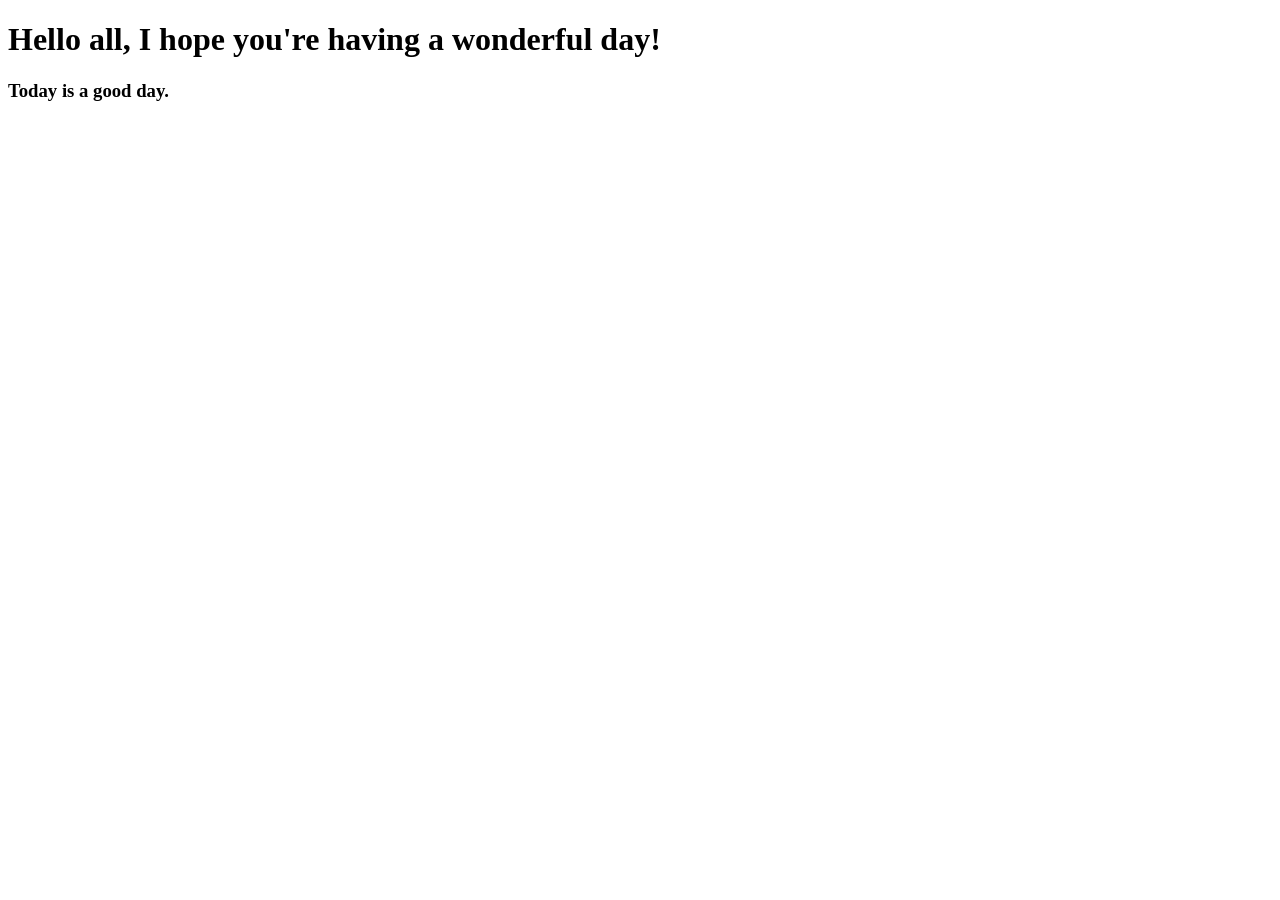
<file: index.html>
<!DOCTYPE html>
<html lang="en">
<head>
    <meta charset="UTF-8">
    <meta http-equiv="X-UA-Compatible" content="IE=edge">
    <meta name="viewport" content="width=device-width, initial-scale=1.0">
    <title>Hello, my name is Lisa Harrell</title>
</head>
<body>
  <H1>Hello all, I hope you're having a wonderful day!</H1>
  <H3>Today is a good day.</H3>  
</body>
</html>
</file>
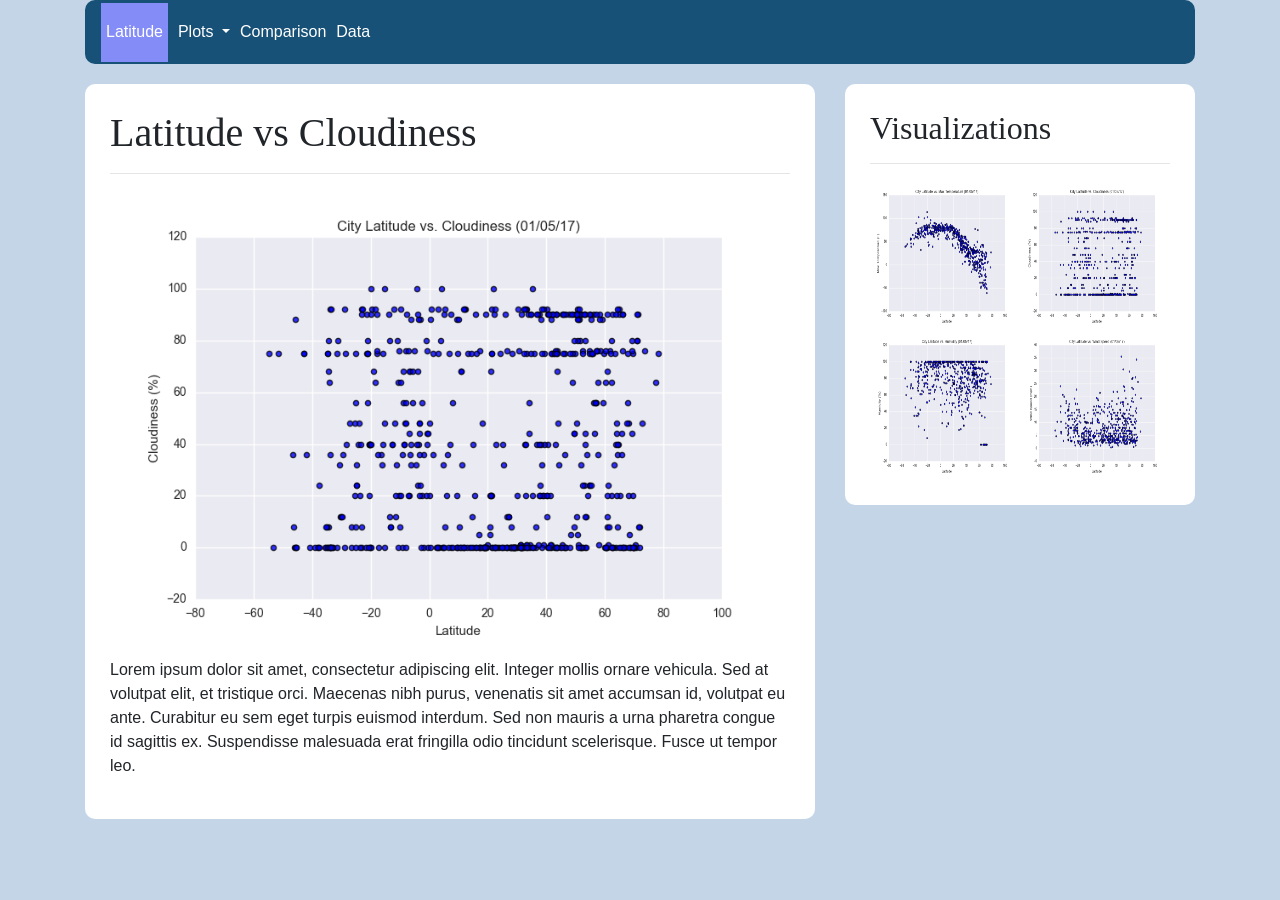
<file: cloudiness.html>
<!DOCTYPE html>
<html lang='en-us'>
    <head>
        <meta charset='UTF-8'>
        <title>Cloudiness</title>
        <link rel="stylesheet" href="https://stackpath.bootstrapcdn.com/bootstrap/4.3.1/css/bootstrap.min.css" integrity="sha384-ggOyR0iXCbMQv3Xipma34MD+dH/1fQ784/j6cY/iJTQUOhcWr7x9JvoRxT2MZw1T" crossorigin="anonymous">
        <link rel="stylesheet" href="landing_style.css">
    </head>

    <body>

        <div class='container'>

            <div class="navbar">
                <div class="navbar-inner">
                    <a class="brand" href="index.html">Latitude</a>
                  <ul class="nav">
                    
                    <ul class="nav">
                        <!-- <li id='menu-1'><a href="index.html">Home</a></li> -->
                        <li id='menu-2' class="dropdown">
                          <a href="#" class="dropdown-toggle" data-toggle="dropdown">
                            Plots
                            <b class="caret"></b>
                          </a>
                          <ul class="dropdown-menu">
                            <li><a href="temperature.html">VS Temperature</a></li>
                            <li><a href="humidity.html">VS Humidity</a></li>
                            <li><a class="active" href="cloudiness.html">VS Cloudiness</a></li>
                            <li><a href="wind_speed.html">VS Wind Speed</a></li>
                          </ul>
                        </li>
                    </ul>
                    
                    <li id='menu-3'><a href='comparisons.html'>Comparison</a></li>
                    <li id='menu-4'><a href="data.html">Data</a></li>
                  </ul>
                </div>
            </div>


            <!-- <div class='row'>
                <div class='col-md-12'>
                    <h1>Latitude vs Cloudiness</h1>
                </div>
            </div>
            <div class='row'>
                <div class='col-md-12'>
                    <section class='plot'>
                        <img src='Resources/visualizations/Fig3.png' alt='Latitude vs Cloudiness'>
                        <p>Lorem ipsum dolor sit amet, consectetur adipiscing elit. Donec in sapien sodales, elementum nibh sed, condimentum libero. Aenean felis neque, mollis vitae bibendum eu, egestas sed neque. Curabitur nulla sem, tempus sed vulputate quis, maximus et magna. Aenean lobortis pellentesque ante ac feugiat. Vestibulum eget justo pharetra, congue augue sit amet, aliquet magna. Nunc ultricies purus suscipit, varius odio vel, efficitur nisi. Ut in lacus et tortor maximus commodo sit amet at nisi. Sed hendrerit suscipit ligula eget semper. Nunc ut nibh est.</p>
                    </section>
                </div>
            </div> -->

            <div class='row'>
                <!-- Summary Section -->
                <div class='col-sm-12 col-md-8'>
                  <div class='sum-pocket'>
                    <h1 class='project-header'>Latitude vs Cloudiness</h1>
                    <hr>
                    <section class='main-text'>
                        <img class='vis-pic' src="Resources/visualizations/Fig3.png" alt='Latitude VS Cloudiness'>
                        <!-- Remember to put in real text -->
                        <p>Lorem ipsum dolor sit amet, consectetur adipiscing elit. Integer mollis ornare vehicula. Sed at volutpat elit, et tristique orci. Maecenas nibh purus, venenatis sit amet accumsan id, volutpat eu ante. Curabitur eu sem eget turpis euismod interdum. Sed non mauris a urna pharetra congue id sagittis ex. Suspendisse malesuada erat fringilla odio tincidunt scelerisque. Fusce ut tempor leo.</p>
                    </section>
                  </div>
                </div>
                
                <div class='col-sm-12 col-md-4'>
                  <div class='vis-pocket'>
                    <h2 class='visual-header'>Visualizations</h2>
                    <hr>
                    <div class='img-set'>
                    
                        <a href='temperature.html'><img class='img img-1' src='Resources/visualizations/Fig1.png' alt='Latitude VS Temp'></a>
                        <a href='humidity.html'><img class='img img-2' src='Resources/visualizations/Fig2.png' alt='Latitude VS Humititdy'></a>
          
                        <a href='cloudiness.html'><img class='img img-3' src='Resources/visualizations/Fig3.png' alt='Latitude VS Cloudiness'></a>
                        <a href='wind_speed.html'><img class='img img-4' src='Resources/visualizations/Fig4.png' alt='Latitude VS Wind Speed'></a>
                    </div>
                  </div>
                </div>
              </div>

        </div>





        <!-- makes those buttons work -->
        <script src="https://code.jquery.com/jquery-3.3.1.slim.min.js" integrity="sha384-q8i/X+965DzO0rT7abK41JStQIAqVgRVzpbzo5smXKp4YfRvH+8abtTE1Pi6jizo" crossorigin="anonymous"></script>
        <script src="https://cdnjs.cloudflare.com/ajax/libs/popper.js/1.14.7/umd/popper.min.js" integrity="sha384-UO2eT0CpHqdSJQ6hJty5KVphtPhzWj9WO1clHTMGa3JDZwrnQq4sF86dIHNDz0W1" crossorigin="anonymous"></script>
        <script src="https://stackpath.bootstrapcdn.com/bootstrap/4.3.1/js/bootstrap.min.js" integrity="sha384-JjSmVgyd0p3pXB1rRibZUAYoIIy6OrQ6VrjIEaFf/nJGzIxFDsf4x0xIM+B07jRM" crossorigin="anonymous"></script>
    </body>


</html>
</file>
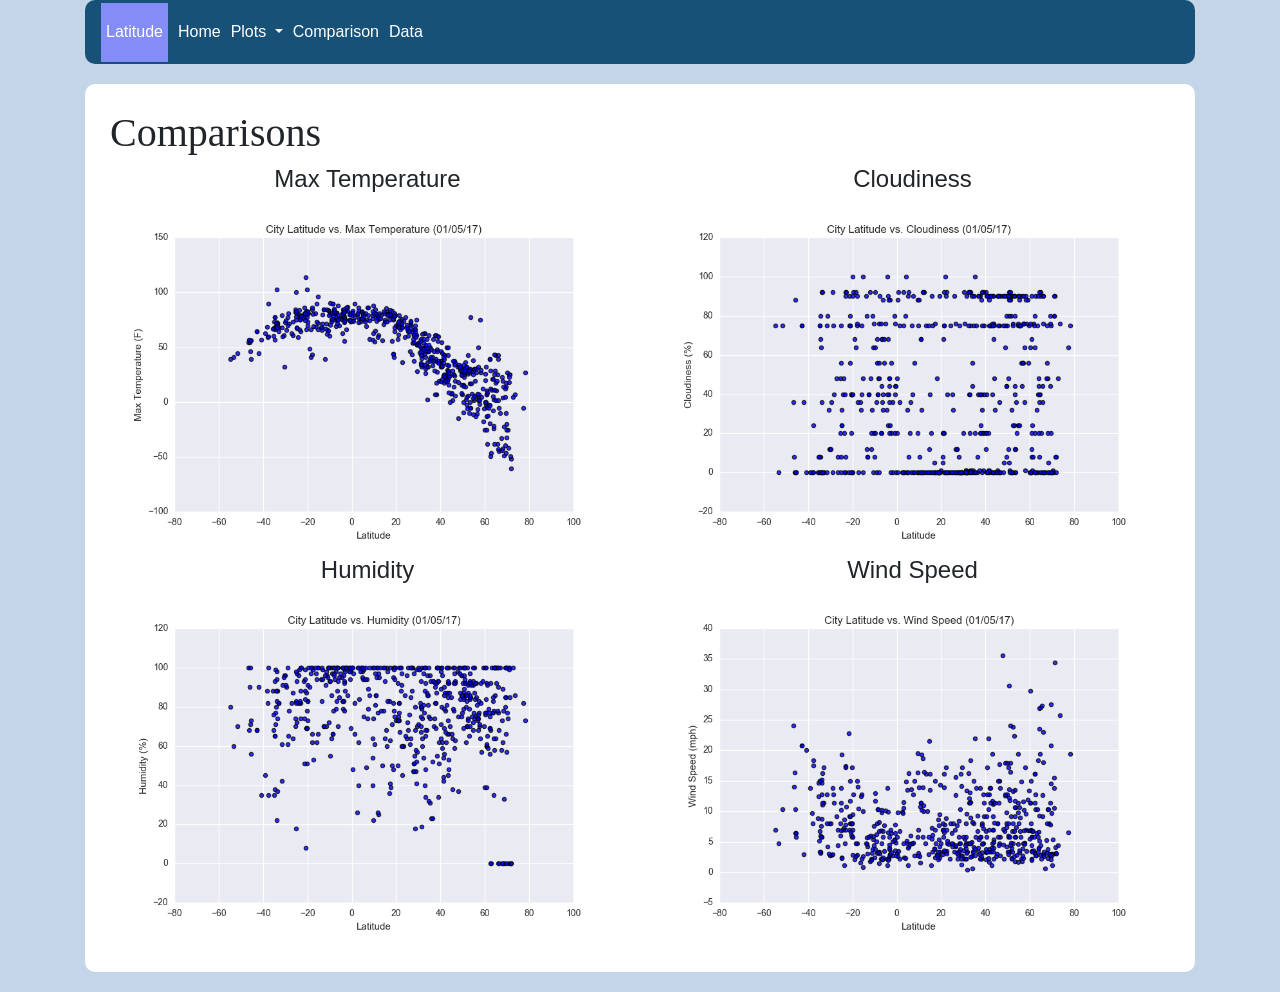
<file: comparisons.html>
<!DOCTYPE html>
<html lang='en-us'>
    <head>
        <meta charset='UTF-8'>
        <title>Comparisons</title>
        <link rel="stylesheet" href="https://stackpath.bootstrapcdn.com/bootstrap/4.3.1/css/bootstrap.min.css" integrity="sha384-ggOyR0iXCbMQv3Xipma34MD+dH/1fQ784/j6cY/iJTQUOhcWr7x9JvoRxT2MZw1T" crossorigin="anonymous">
        <link rel="stylesheet" href="landing_style.css">
    </head>

    <body>

        <div class='container'>

            <div class="navbar">
              <div class="navbar-inner">
                <a class="brand" href="index.html">Latitude</a>
                <ul class="nav">
                  <ul class="nav">

                      <li id='menu-1'><a href="index.html">Home</a></li>
                      <li id='menu-2' class="dropdown">
                        <a href="#" class="dropdown-toggle" data-toggle="dropdown">
                          Plots
                          <b class="caret"></b>
                        </a>
                        <ul class="dropdown-menu">
                          <li><a href="temperature.html">VS Temperature</a></li>
                          <li><a href="humidity.html">VS Humidity</a></li>
                          <li><a href="cloudiness.html">VS Cloudiness</a></li>
                          <li><a href="wind_speed.html">VS Wind Speed</a></li>
                        </ul>
                      </li>
                  </ul>
                  
                  <li id='menu-3' class="active"><a href="comparisons.html">Comparison</a></li>
                  <li id='menu-4'><a href="data.html">Data</a></li>
                </ul>
              </div>
            </div>

            <div class='comp-bucket'>
              <div class='row'>
                <div class='col-md-12'>
                  <h1>Comparisons</h1>
                </div>
              </div>
              <div class='row'>
                  <div class='col-sm-12 col-md-6'>
                    <h4>Max Temperature</h4>
                    <img class='com-img' src='Resources/visualizations/Fig1.png' alt='Latitude VS Temperature'>
                    <h4>Humidity</h4>
                    <img class='com-img' src='Resources/visualizations/Fig2.png' alt='Latitude VS Humidity'>
                  </div>
                  <div class='col-sm-12 col-md-6'>
                    <h4>Cloudiness</h4>
                    <img class='com-img' src='Resources/visualizations/Fig3.png' alt='Latitude VS Cloudiness'>
                    <h4>Wind Speed</h4>
                    <img class='com-img' src='Resources/visualizations/Fig4.png' alt='Latitude VS Wind Speed'>
                  </div>
              </div>
            </div>

        </div>
        
        <!--makes those buttons work-->
        <script src="https://code.jquery.com/jquery-3.3.1.slim.min.js" integrity="sha384-q8i/X+965DzO0rT7abK41JStQIAqVgRVzpbzo5smXKp4YfRvH+8abtTE1Pi6jizo" crossorigin="anonymous"></script>
        <script src="https://cdnjs.cloudflare.com/ajax/libs/popper.js/1.14.7/umd/popper.min.js" integrity="sha384-UO2eT0CpHqdSJQ6hJty5KVphtPhzWj9WO1clHTMGa3JDZwrnQq4sF86dIHNDz0W1" crossorigin="anonymous"></script>
        <script src="https://stackpath.bootstrapcdn.com/bootstrap/4.3.1/js/bootstrap.min.js" integrity="sha384-JjSmVgyd0p3pXB1rRibZUAYoIIy6OrQ6VrjIEaFf/nJGzIxFDsf4x0xIM+B07jRM" crossorigin="anonymous"></script>
   
    </body>

</html>
</file>
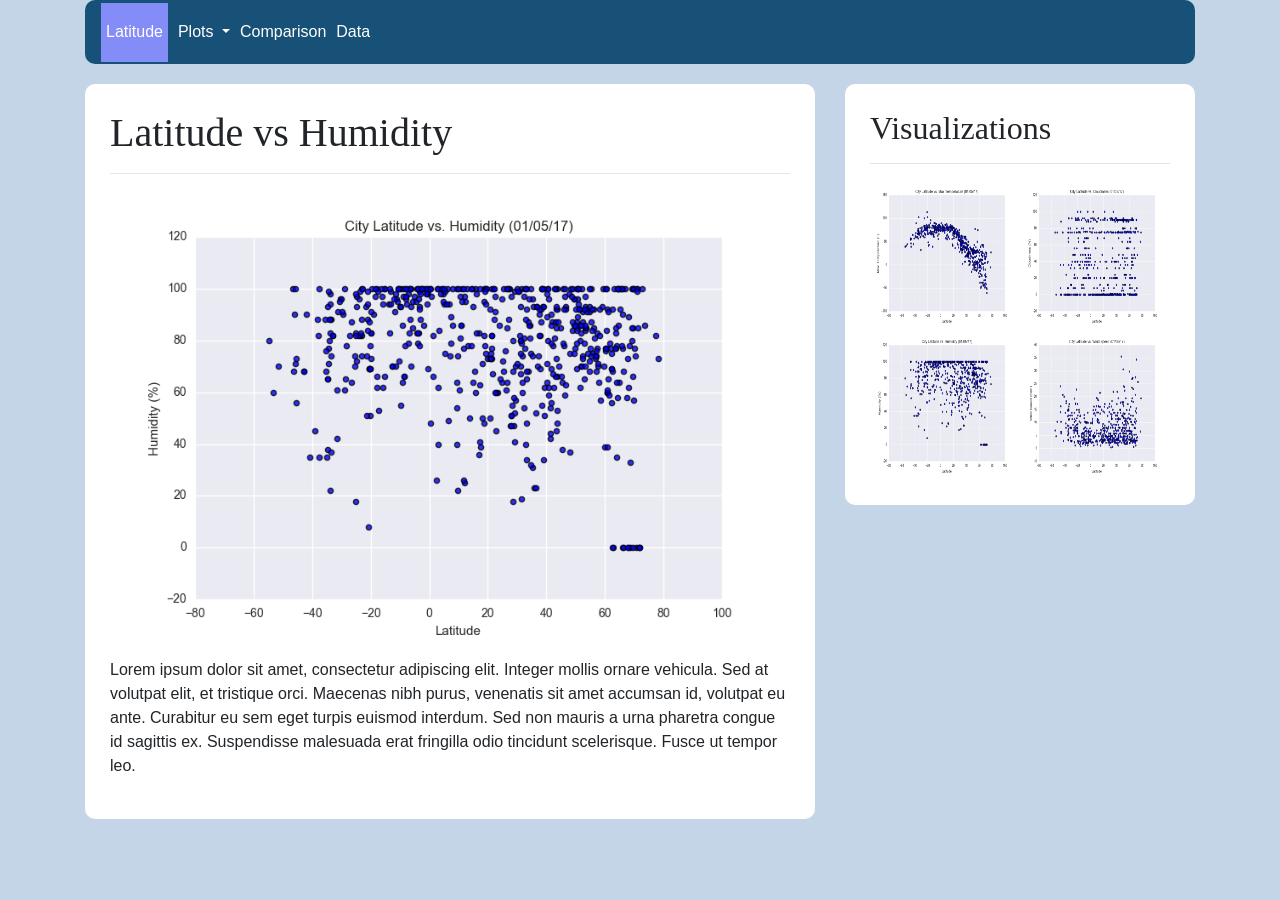
<file: humidity.html>
<!DOCTYPE html>
<html lang='en-us'>
    <head>
        <meta charset='UTF-8'>
        <title>Humidity</title>
        <link rel="stylesheet" href="https://stackpath.bootstrapcdn.com/bootstrap/4.3.1/css/bootstrap.min.css" integrity="sha384-ggOyR0iXCbMQv3Xipma34MD+dH/1fQ784/j6cY/iJTQUOhcWr7x9JvoRxT2MZw1T" crossorigin="anonymous">
        <link rel="stylesheet" href="landing_style.css">
    </head>

    <body>

        <div class='container'>

            <div class="navbar">
                <div class="navbar-inner">
                    <a class="brand" href="index.html">Latitude</a>
                  <ul class="nav">
                    
                    <ul class="nav">
                        <!-- <li id='menu-1'><a href="index.html">Home</a></li> -->
                        <li id='menu-2' class="dropdown">
                          <a href="#" class="dropdown-toggle" data-toggle="dropdown">
                            Plots
                            <b class="caret"></b>
                          </a>
                          <ul class="dropdown-menu">
                            <li><a href="temperature.html">VS Temperature</a></li>
                            <li><a class="active" href="humidity.html">VS Humidity</a></li>
                            <li><a href="cloudiness.html">VS Cloudiness</a></li>
                            <li><a href="wind_speed.html">VS Wind Speed</a></li>
                          </ul>
                        </li>
                    </ul>
                    
                    <li id='menu-3'><a href='comparisons.html'>Comparison</a></li>
                    <li id='menu-4'><a href="data.html">Data</a></li>
                  </ul>
                </div>
            </div>


            <!-- <div class='row'>
                <div class='col-md-12'>
                    <h1>Latitude vs Humidity</h1>
                </div>
            </div>
            <div class='row'>
                <div class='col-md-12'>
                    <section class='plot'>
                        <img src='Resources/visualizations/Fig2.png' alt='Latitude vs Humidity'>
                        <p>Lorem ipsum dolor sit amet, consectetur adipiscing elit. Donec in sapien sodales, elementum nibh sed, condimentum libero. Aenean felis neque, mollis vitae bibendum eu, egestas sed neque. Curabitur nulla sem, tempus sed vulputate quis, maximus et magna. Aenean lobortis pellentesque ante ac feugiat. Vestibulum eget justo pharetra, congue augue sit amet, aliquet magna. Nunc ultricies purus suscipit, varius odio vel, efficitur nisi. Ut in lacus et tortor maximus commodo sit amet at nisi. Sed hendrerit suscipit ligula eget semper. Nunc ut nibh est.</p>
                    </section>
                </div>
            </div> -->

            <div class='row'>
                <!-- Summary Section -->
                <div class='col-sm-12 col-md-8'>
                  <div class='sum-pocket'>
                    <h1 class='project-header'>Latitude vs Humidity</h1>
                    <hr>
                    <section class='main-text'>
                        <img class='vis-pic' src="Resources/visualizations/Fig2.png" alt='Latitude vs Humidity'>
                        <!-- Remember to put in real text -->
                        <p>Lorem ipsum dolor sit amet, consectetur adipiscing elit. Integer mollis ornare vehicula. Sed at volutpat elit, et tristique orci. Maecenas nibh purus, venenatis sit amet accumsan id, volutpat eu ante. Curabitur eu sem eget turpis euismod interdum. Sed non mauris a urna pharetra congue id sagittis ex. Suspendisse malesuada erat fringilla odio tincidunt scelerisque. Fusce ut tempor leo.</p>
                    </section>
                  </div>
                </div>
                
                <div class='col-sm-12 col-md-4'>
                  <div class='vis-pocket'>
                    <h2 class='visual-header'>Visualizations</h2>
                    <hr>
                    <div class='img-set'>
                    
                        <a href='temperature.html'><img class='img img-1' src='Resources/visualizations/Fig1.png' alt='Latitude VS Temp'></a>
                        <a href='humidity.html'><img class='img img-2' src='Resources/visualizations/Fig2.png' alt='Latitude VS Humititdy'></a>
          
                        <a href='cloudiness.html'><img class='img img-3' src='Resources/visualizations/Fig3.png' alt='Latitude VS Cloudiness'></a>
                        <a href='wind_speed.html'><img class='img img-4' src='Resources/visualizations/Fig4.png' alt='Latitude VS Wind Speed'></a>
                    </div>
                  </div>
                </div>
              </div>

        </div>





        <!-- makes those buttons work -->
        <script src="https://code.jquery.com/jquery-3.3.1.slim.min.js" integrity="sha384-q8i/X+965DzO0rT7abK41JStQIAqVgRVzpbzo5smXKp4YfRvH+8abtTE1Pi6jizo" crossorigin="anonymous"></script>
        <script src="https://cdnjs.cloudflare.com/ajax/libs/popper.js/1.14.7/umd/popper.min.js" integrity="sha384-UO2eT0CpHqdSJQ6hJty5KVphtPhzWj9WO1clHTMGa3JDZwrnQq4sF86dIHNDz0W1" crossorigin="anonymous"></script>
        <script src="https://stackpath.bootstrapcdn.com/bootstrap/4.3.1/js/bootstrap.min.js" integrity="sha384-JjSmVgyd0p3pXB1rRibZUAYoIIy6OrQ6VrjIEaFf/nJGzIxFDsf4x0xIM+B07jRM" crossorigin="anonymous"></script>
    </body>


</html>
</file>
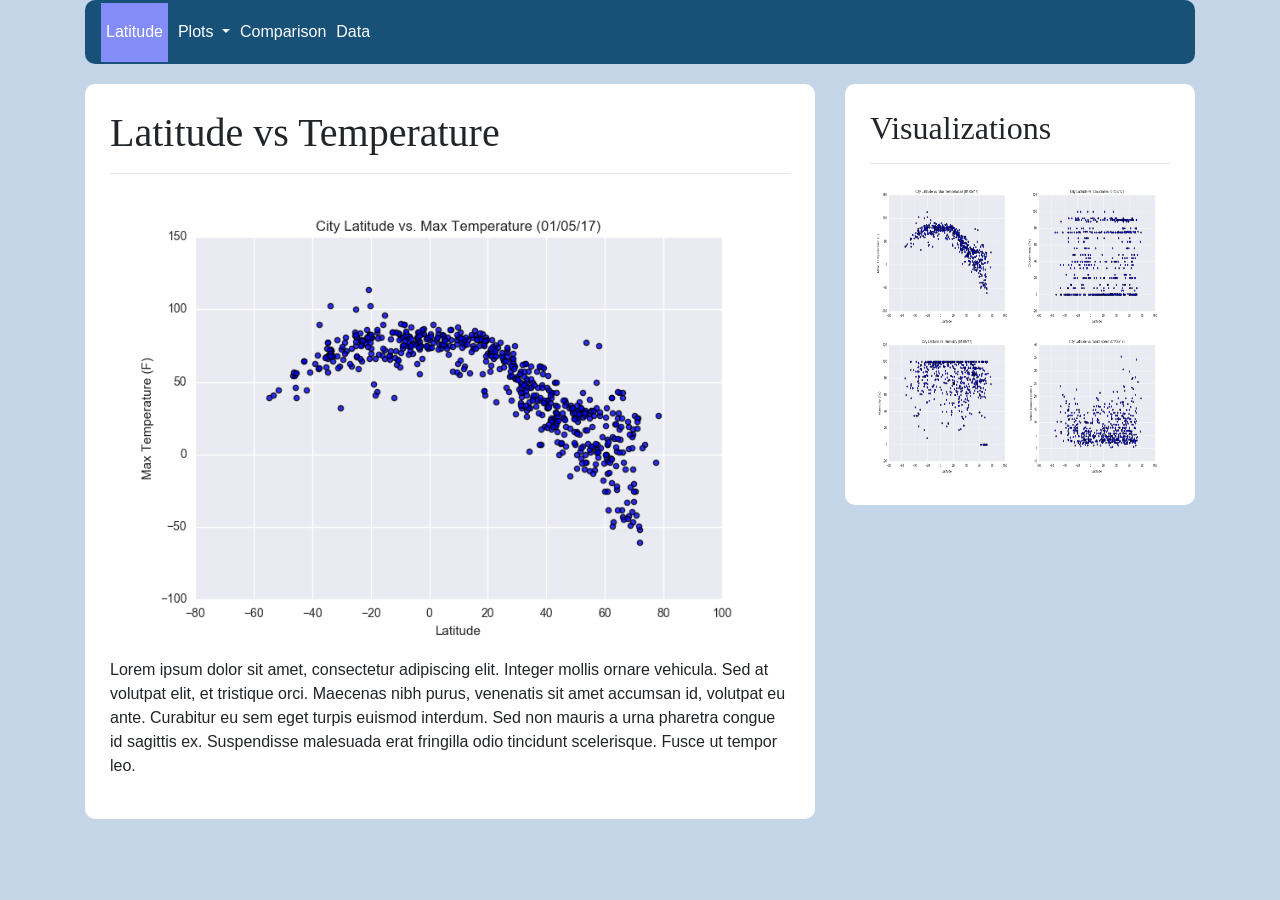
<file: temperature.html>
<!DOCTYPE html>
<html lang='en-us'>
    <head>
        <meta charset='UTF-8'>
        <title>Temperature</title>
        <link rel="stylesheet" href="https://stackpath.bootstrapcdn.com/bootstrap/4.3.1/css/bootstrap.min.css" integrity="sha384-ggOyR0iXCbMQv3Xipma34MD+dH/1fQ784/j6cY/iJTQUOhcWr7x9JvoRxT2MZw1T" crossorigin="anonymous">
        <link rel="stylesheet" href="landing_style.css">
    </head>

    <body>

        <div class='container'>

            <div class="navbar">
                <div class="navbar-inner">
                    <a class="brand" href="index.html">Latitude</a>
                  <ul class="nav">
                    
                    <ul class="nav">
                        <!-- <li id='menu-1'><a href="index.html">Home</a></li> -->
                        <li id='menu-2' class="dropdown">
                          <a href="#" class="dropdown-toggle" data-toggle="dropdown">
                            Plots
                            <b class="caret"></b>
                          </a>
                          <ul class="dropdown-menu">
                            <li><a class="active" href="temperature.html">Max Temperature</a></li>
                            <li><a href="humidity.html">Humidity</a></li>
                            <li><a href="cloudiness.html">Cloudiness</a></li>
                            <li><a href="wind_speed.html">Wind Speed</a></li>
                          </ul>
                        </li>
                    </ul>
                    
                    <li id='menu-3'><a href='comparisons.html'>Comparison</a></li>
                    <li id='menu-4'><a href="data.html">Data</a></li>
                  </ul>
                </div>
            </div>


            <!-- <div class='row'>
                <div class='col-md-12'>
                    <h1>Latitude vs Temperature</h1>
                </div>
            </div>
            <div class='row'>
                <div class='col-md-12'>
                    <section class='plot'>
                        <img src='Resources/visualizations/Fig1.png' alt='Latitude vs Temperature'>
                        <p>Lorem ipsum dolor sit amet, consectetur adipiscing elit. Donec in sapien sodales, elementum nibh sed, condimentum libero. Aenean felis neque, mollis vitae bibendum eu, egestas sed neque. Curabitur nulla sem, tempus sed vulputate quis, maximus et magna. Aenean lobortis pellentesque ante ac feugiat. Vestibulum eget justo pharetra, congue augue sit amet, aliquet magna. Nunc ultricies purus suscipit, varius odio vel, efficitur nisi. Ut in lacus et tortor maximus commodo sit amet at nisi. Sed hendrerit suscipit ligula eget semper. Nunc ut nibh est.</p>
                    </section>
                </div>
            </div> -->


            <div class='row'>
                <!-- Summary Section -->
                <div class='col-sm-12 col-md-8'>
                  <div class='sum-pocket'>
                    <h1 class='project-header'>Latitude vs Temperature</h1>
                    <hr>
                    <section class='main-text'>
                        <img class='vis-pic' src="Resources/visualizations/Fig1.png" alt='Latitude VS Temp'>
                        <!-- Remember to put in real text -->
                        <p>Lorem ipsum dolor sit amet, consectetur adipiscing elit. Integer mollis ornare vehicula. Sed at volutpat elit, et tristique orci. Maecenas nibh purus, venenatis sit amet accumsan id, volutpat eu ante. Curabitur eu sem eget turpis euismod interdum. Sed non mauris a urna pharetra congue id sagittis ex. Suspendisse malesuada erat fringilla odio tincidunt scelerisque. Fusce ut tempor leo.</p>
                    </section>
                  </div>
                </div>
                
                <div class='col-sm-12 col-md-4'>
                  <div class='vis-pocket'>
                    <h2 class='visual-header'>Visualizations</h2>
                    <hr>
                    <div class='img-set'>
                    
                        <a href='temperature.html'><img class='img img-1' src='Resources/visualizations/Fig1.png' alt='Latitude VS Temp'></a>
                        <a href='humidity.html'><img class='img img-2' src='Resources/visualizations/Fig2.png' alt='Latitude VS Humititdy'></a>
          
                        <a href='cloudiness.html'><img class='img img-3' src='Resources/visualizations/Fig3.png' alt='Latitude VS Cloudiness'></a>
                        <a href='wind_speed.html'><img class='img img-4' src='Resources/visualizations/Fig4.png' alt='Latitude VS Wind Speed'></a>
                    </div>
                  </div>
                </div>
              </div>


        </div>





        <!-- makes those buttons work -->
        <script src="https://code.jquery.com/jquery-3.3.1.slim.min.js" integrity="sha384-q8i/X+965DzO0rT7abK41JStQIAqVgRVzpbzo5smXKp4YfRvH+8abtTE1Pi6jizo" crossorigin="anonymous"></script>
        <script src="https://cdnjs.cloudflare.com/ajax/libs/popper.js/1.14.7/umd/popper.min.js" integrity="sha384-UO2eT0CpHqdSJQ6hJty5KVphtPhzWj9WO1clHTMGa3JDZwrnQq4sF86dIHNDz0W1" crossorigin="anonymous"></script>
        <script src="https://stackpath.bootstrapcdn.com/bootstrap/4.3.1/js/bootstrap.min.js" integrity="sha384-JjSmVgyd0p3pXB1rRibZUAYoIIy6OrQ6VrjIEaFf/nJGzIxFDsf4x0xIM+B07jRM" crossorigin="anonymous"></script>
    </body>


</html>
</file>
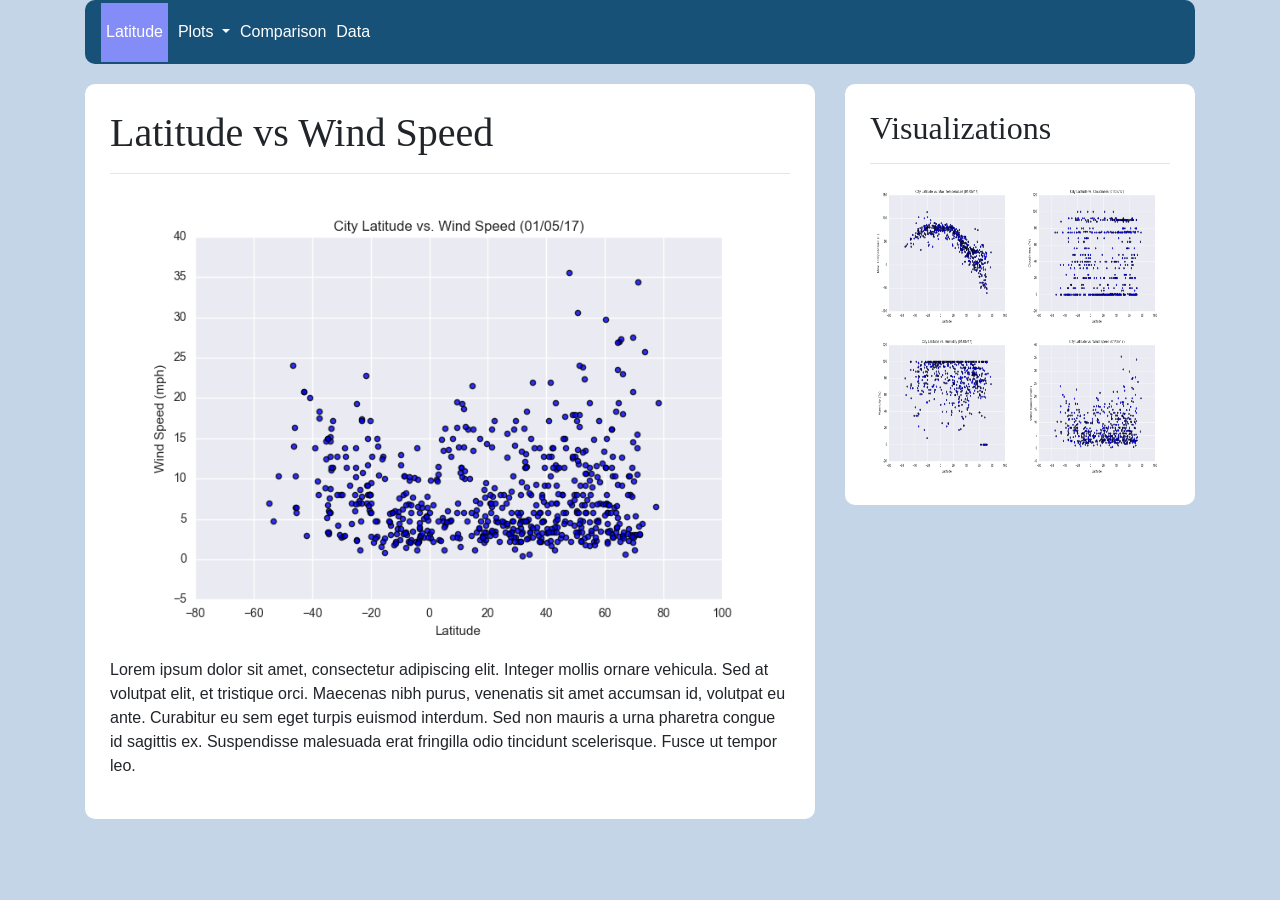
<file: wind_speed.html>
<!DOCTYPE html>
<html lang='en-us'>
    <head>
        <meta charset='UTF-8'>
        <title>Wind Speed</title>
        <link rel="stylesheet" href="https://stackpath.bootstrapcdn.com/bootstrap/4.3.1/css/bootstrap.min.css" integrity="sha384-ggOyR0iXCbMQv3Xipma34MD+dH/1fQ784/j6cY/iJTQUOhcWr7x9JvoRxT2MZw1T" crossorigin="anonymous">
        <link rel="stylesheet" href="landing_style.css">
    </head>

    <body>

        <div class='container'>

            <div class="navbar">
                <div class="navbar-inner">
                    <a class="brand" href="index.html">Latitude</a>
                  <ul class="nav">
                    
                    <ul class="nav">
                        <!-- <li id='menu-1'><a href="index.html">Home</a></li> -->
                        <li id='menu-2' class="dropdown">
                          <a href="#" class="dropdown-toggle" data-toggle="dropdown">
                            Plots
                            <b class="caret"></b>
                          </a>
                          <ul class="dropdown-menu">
                            <li><a href="temperature.html">VS Temperature</a></li>
                            <li><a href="humidity.html">VS Humidity</a></li>
                            <li><a class="active" href="cloudiness.html">VS Cloudiness</a></li>
                            <li><a href="wind_speed.html">VS Wind Speed</a></li>
                          </ul>
                        </li>
                    </ul>
                    
                    <li id='menu-3'><a href='comparisons.html'>Comparison</a></li>
                    <li id='menu-4'><a href="data.html">Data</a></li>
                  </ul>
                </div>
            </div>


            <!-- <div class='row'>
                <div class='col-md-12'>
                    <h1>Latitude vs Wind Speed</h1>
                </div>
            </div>
            <div class='row'>
                <div class='col-md-12'>
                    <section class='plot'>
                        <img src='Resources/visualizations/Fig4.png' alt='Latitude vs Wind Speed'>
                        <p>Lorem ipsum dolor sit amet, consectetur adipiscing elit. Donec in sapien sodales, elementum nibh sed, condimentum libero. Aenean felis neque, mollis vitae bibendum eu, egestas sed neque. Curabitur nulla sem, tempus sed vulputate quis, maximus et magna. Aenean lobortis pellentesque ante ac feugiat. Vestibulum eget justo pharetra, congue augue sit amet, aliquet magna. Nunc ultricies purus suscipit, varius odio vel, efficitur nisi. Ut in lacus et tortor maximus commodo sit amet at nisi. Sed hendrerit suscipit ligula eget semper. Nunc ut nibh est.</p>
                    </section>
                </div>
            </div> -->

            <div class='row'>
                <!-- Summary Section -->
                <div class='col-sm-12 col-md-8'>
                  <div class='sum-pocket'>
                    <h1 class='project-header'>Latitude vs Wind Speed</h1>
                    <hr>
                    <section class='main-text'>
                        <img class='vis-pic' src="Resources/visualizations/Fig4.png" alt='Latitude vs Wind Speed'>
                        <!-- Remember to put in real text -->
                        <p>Lorem ipsum dolor sit amet, consectetur adipiscing elit. Integer mollis ornare vehicula. Sed at volutpat elit, et tristique orci. Maecenas nibh purus, venenatis sit amet accumsan id, volutpat eu ante. Curabitur eu sem eget turpis euismod interdum. Sed non mauris a urna pharetra congue id sagittis ex. Suspendisse malesuada erat fringilla odio tincidunt scelerisque. Fusce ut tempor leo.</p>
                    </section>
                  </div>
                </div>
                
                <div class='col-sm-12 col-md-4'>
                  <div class='vis-pocket'>
                    <h2 class='visual-header'>Visualizations</h2>
                    <hr>
                    <div class='img-set'>
                    
                        <a href='temperature.html'><img class='img img-1' src='Resources/visualizations/Fig1.png' alt='Latitude VS Temp'></a>
                        <a href='humidity.html'><img class='img img-2' src='Resources/visualizations/Fig2.png' alt='Latitude VS Humititdy'></a>
          
                        <a href='cloudiness.html'><img class='img img-3' src='Resources/visualizations/Fig3.png' alt='Latitude VS Cloudiness'></a>
                        <a href='wind_speed.html'><img class='img img-4' src='Resources/visualizations/Fig4.png' alt='Latitude VS Wind Speed'></a>
                    </div>
                  </div>
                </div>
              </div>

        </div>





        <!-- makes those buttons work -->
        <script src="https://code.jquery.com/jquery-3.3.1.slim.min.js" integrity="sha384-q8i/X+965DzO0rT7abK41JStQIAqVgRVzpbzo5smXKp4YfRvH+8abtTE1Pi6jizo" crossorigin="anonymous"></script>
        <script src="https://cdnjs.cloudflare.com/ajax/libs/popper.js/1.14.7/umd/popper.min.js" integrity="sha384-UO2eT0CpHqdSJQ6hJty5KVphtPhzWj9WO1clHTMGa3JDZwrnQq4sF86dIHNDz0W1" crossorigin="anonymous"></script>
        <script src="https://stackpath.bootstrapcdn.com/bootstrap/4.3.1/js/bootstrap.min.js" integrity="sha384-JjSmVgyd0p3pXB1rRibZUAYoIIy6OrQ6VrjIEaFf/nJGzIxFDsf4x0xIM+B07jRM" crossorigin="anonymous"></script>
    </body>


</html>
</file>
<file: landing_style.css>
body {
    background-color: rgb(195, 213, 230);
}

body p {
    font-family:Verdana, Geneva, Tahoma, sans-serif;
}

h1, h2 {
    font-family:Impact, Geneva, Times New Roman, sans-serif;
}
/*--------------------------------------*/
/* Navigation Bar*/

.brand {
    padding-top:20px;
    padding-bottom: 22px;
    padding-left: 5px;
    padding-right: 5px;
    background-color: rgb(132, 140, 248);
    color: #fff;
}

/* got some helpful hints on how to keep my links the color i wanted from here https://www.w3schools.com/css/css_link.asp */

a:link {
    color: #fff;
}

a:visited {
    color: #fff;
}

a:hover {
    color: #fff;
}

a:active {
    color: #fff;
}

.navbar {
    padding-top: 20px;
    padding-bottom: 20px;
    background-color: #185177;
    width: 100%;
    border-radius: 10px;
}

.nav {
    float: right;
}


.navbar li {
    padding-left: 10px;
}

.navbar li a {
    color: #fff;
}

.dropdown-menu {
    background-color: #185177;
}
/*------------------------------*/

/* landing styling */

#landing-pic {
    width: 300px;
    /* height: 300px; */
    float: left;
}

.img-set {
    position: relative;
    width: 100%;
    padding-top: 100%;
}

/* I got a helpful hint from this site https://stackoverflow.com/questions/23469332/highlight-images-on-hover-on-any-background */
.img-set a:hover {
    opacity: .5;;
}

.img {
    position: absolute;
    width: 50%;
    height: 50%;
}

.img-1 {
    top:0;
    left:0;
}

.img-2 {
    bottom:0;
    left:0;
}
.img-3 {
    top:0;
    right:0;
}
.img-4 {
    bottom:0;
    right:0;
}

/* -------------------------- */

/* plots styling */

.plot img {
    float: left;
}

/* -------------------------- */

/* comparisons styling */

.com-img {
    width: 100%;
}

.comp-bucket {
    background-color: #fff;
    padding-top: 25px;
    padding-bottom: 25px;
    padding-left: 25px;
    padding-right: 25px;
    margin-bottom:20px;
    margin-top:20px;
    border-radius: 10px
}

.comp-bucket h4 {
text-align: center;
}


/* -------------------------- */

/* pockets */

.vis-pocket {
    background-color: #fff;
    padding-bottom: 25px;
    padding-left: 25px;
    padding-right: 25px;
    padding-top: 25px;
    margin-top: 20px;
    margin-bottom:20px;
    border-radius: 10px;
}

.sum-pocket {
    background-color: #fff;
    padding-bottom: 25px;
    padding-left: 25px;
    padding-right: 25px;
    padding-top: 25px;
    margin-top: 20px;
    margin-bottom: 20px;
    border-radius: 10px;
}


/* ----------------------- */

/* visualization styling */


.vis-pic {
    width:100%;
}


/* --------------------- */

/* data styling */

.table {
    background-color: #fff;
    border-radius: 10px;
}
</file>
